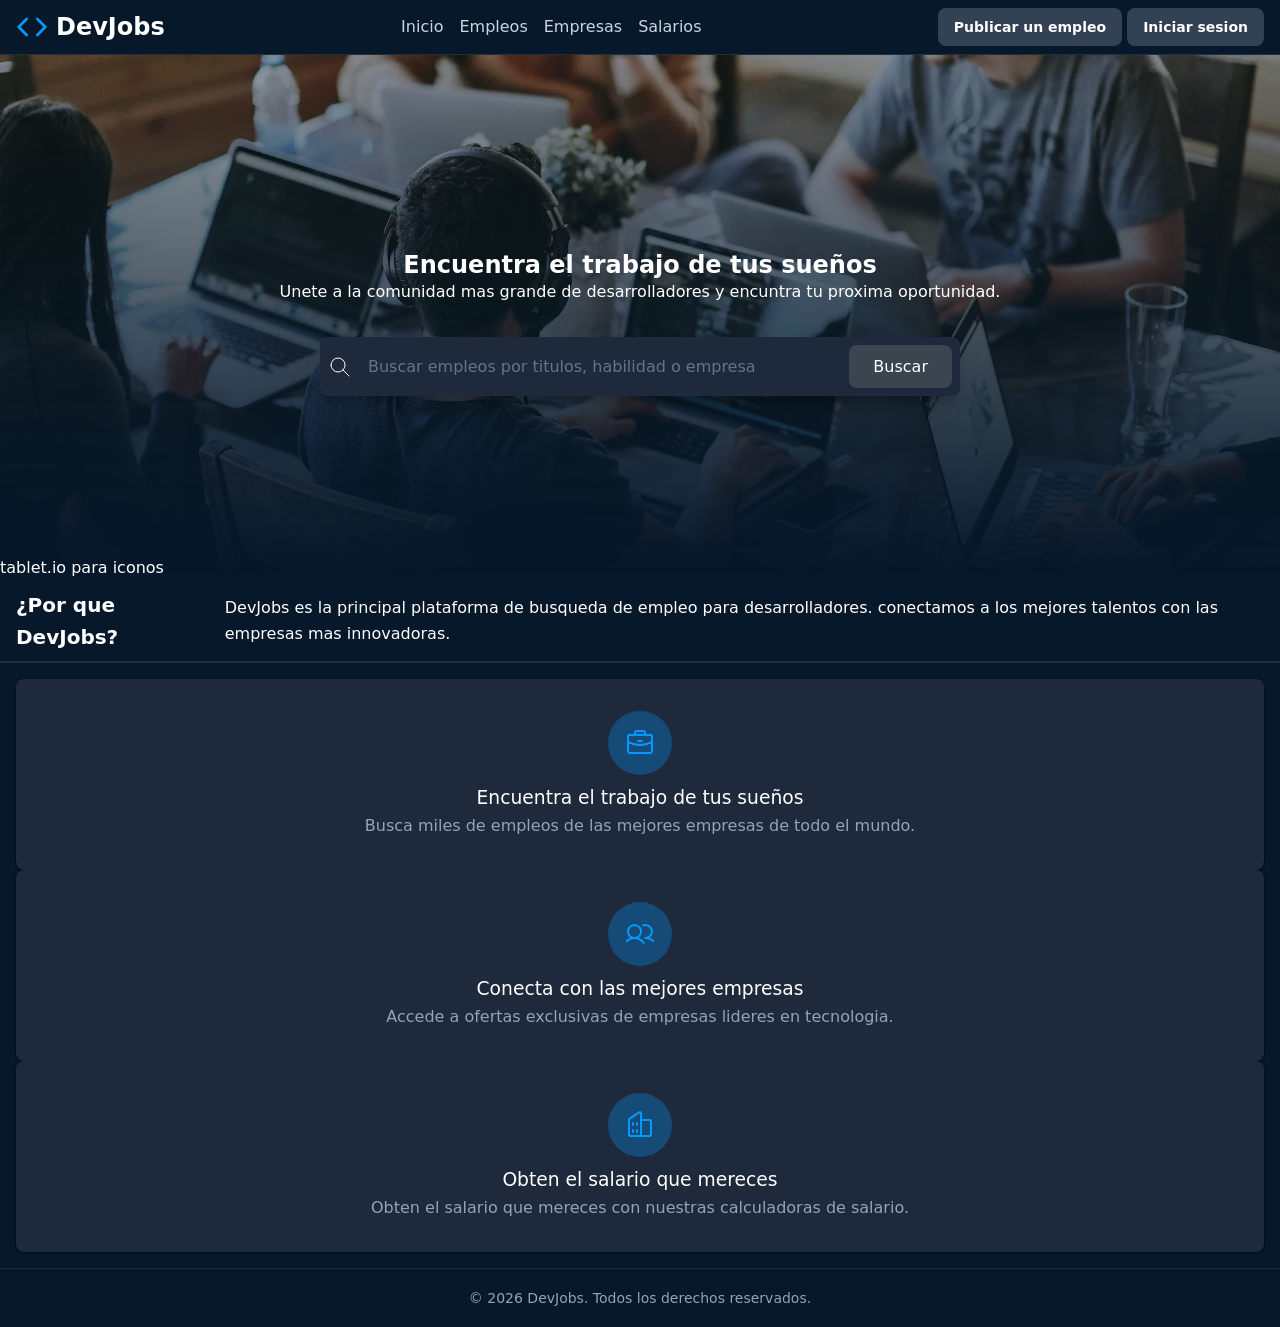
<file: 00-htmls y css/index.html>
<!doctype html>
<html lang="es">
  <head>
    <meta charset="UTF-8" />
    <meta name="viewport" content="width=device-width, initial-scale=1.0" />
    <title>DevJobs</title>
    <link rel="stylesheet" href="style.css" />
    <meta
      name="description"
      content="Ecuentra las mejores ofertas de trabajo para desarrolladores en DevJobs." />
  </head>

  <body>
    <header>
      <h1>
        <svg
          fill="none"
          stroke="currentColor"
          stroke-linecap="round"
          stroke-linejoin="round"
          stroke-width="2"
          viewBox="0 0 24 24"
          xmlns="http://www.w3.org/2000/svg">
          <polyline points="16 18 22 12 16 6"></polyline>
          <polyline points="8 6 2 12 8 18"></polyline>
        </svg>
        DevJobs
      </h1>
      <nav>
        <a href="">Inicio</a>
        <a href="./busqueda.html">Empleos</a>
        <a href="">Empresas</a>
        <a href="">Salarios</a>
      </nav>
      <div>
        <a href="">Publicar un empleo</a>
        <a href="">Iniciar sesion</a>
      </div>
    </header>

    <main>
      <section>
        <img src="./img/background.webp" alt="imagen de DevJobs" />
        <h1>Encuentra el trabajo de tus sueños</h1>
        <p>
          Unete a la comunidad mas grande de desarrolladores y encuntra tu
          proxima oportunidad.
        </p>
       
        <form role="search">
          <div>
          <svg
            xmlns="http://www.w3.org/2000/svg"
            width="24"
            height="24"
            viewBox="0 0 24 24"
            fill="none"
            stroke="currentColor"
            stroke-width="1"
            stroke-linecap="round"
            stroke-linejoin="round"
            class="icon icon-tabler icons-tabler-outline icon-tabler-search">
            <path stroke="none" d="M0 0h24v24H0z" fill="none" />
            <path d="M10 10m-7 0a7 7 0 1 0 14 0a7 7 0 1 0 -14 0" />
            <path d="M21 21l-6 -6" />
          </svg>
          <input
            type="text"
            placeholder="Buscar empleos por titulos, habilidad o empresa"
            required />
          <button type="submit">Buscar</button>
        </div>
        </form>
      </section>
      <p>tablet.io para iconos</p>

      <section>
        <header>
          <h2>¿Por que DevJobs?</h2>
          <p>
            DevJobs es la principal plataforma de busqueda de empleo para
            desarrolladores. conectamos a los mejores talentos con las empresas
            mas innovadoras.
          </p>
        </header>
        <footer>
          <article>
            <svg
              fill="currentColor"
              height="32"
              viewBox="0 0 256 256"
              width="32"
              xmlns="http://www.w3.org/2000/svg"
              aria-hidden="true">
              <path
                d="M216,56H176V48a24,24,0,0,0-24-24H104A24,24,0,0,0,80,48v8H40A16,16,0,0,0,24,72V200a16,16,0,0,0,16,16H216a16,16,0,0,0,16-16V72A16,16,0,0,0,216,56ZM96,48a8,8,0,0,1,8-8h48a8,8,0,0,1,8,8v8H96ZM216,72v41.61A184,184,0,0,1,128,136a184.07,184.07,0,0,1-88-22.38V72Zm0,128H40V131.64A200.19,200.19,0,0,0,128,152a200.25,200.25,0,0,0,88-20.37V200ZM104,112a8,8,0,0,1,8-8h32a8,8,0,0,1,0,16H112A8,8,0,0,1,104,112Z"></path>
            </svg>
            <h3>Encuentra el trabajo de tus sueños</h3>
            <p>
              Busca miles de empleos de las mejores empresas de todo el mundo.
            </p>
          </article>
          <article>
            <svg
              fill="currentColor"
              height="32"
              viewBox="0 0 256 256"
              width="32"
              xmlns="http://www.w3.org/2000/svg"
              aria-hidden="true">
              <path
                d="M117.25,157.92a60,60,0,1,0-66.5,0A95.83,95.83,0,0,0,3.53,195.63a8,8,0,1,0,13.4,8.74,80,80,0,0,1,134.14,0,8,8,0,0,0,13.4-8.74A95.83,95.83,0,0,0,117.25,157.92ZM40,108a44,44,0,1,1,44,44A44.05,44.05,0,0,1,40,108Zm210.14,98.7a8,8,0,0,1-11.07-2.33A79.83,79.83,0,0,0,172,168a8,8,0,0,1,0-16,44,44,0,1,0-16.34-84.87,8,8,0,1,1-5.94-14.85,60,60,0,0,1,55.53,105.64,95.83,95.83,0,0,1,47.22,37.71A8,8,0,0,1,250.14,206.7Z"></path>
            </svg>
            <h3>Conecta con las mejores empresas</h3>
            <p>
              Accede a ofertas exclusivas de empresas lideres en tecnologia.
            </p>
          </article>
          <article>
            <svg
              fill="currentColor"
              height="32"
              viewBox="0 0 256 256"
              width="32"
              xmlns="http://www.w3.org/2000/svg"
              aria-hidden="true">
              <path
                d="M240,208H224V96a16,16,0,0,0-16-16H144V32a16,16,0,0,0-24.88-13.32L39.12,72A16,16,0,0,0,32,85.34V208H16a8,8,0,0,0,0,16H240a8,8,0,0,0,0-16ZM208,96V208H144V96ZM48,85.34,128,32V208H48ZM112,112v16a8,8,0,0,1-16,0V112a8,8,0,1,1,16,0Zm-32,0v16a8,8,0,0,1-16,0V112a8,8,0,1,1,16,0Zm0,56v16a8,8,0,0,1-16,0V168a8,8,0,0,1,16,0Zm32,0v16a8,8,0,0,1-16,0V168a8,8,0,0,1,16,0Z"></path>
            </svg>
            <h3>Obten el salario que mereces</h3>
            <p>
              Obten el salario que mereces con nuestras calculadoras de salario.
            </p>
          </article>
        </footer>
      </section>
    </main>
    <footer>
      <small>&copy; 2026 DevJobs. Todos los derechos reservados.</small>
    </footer>
  </body>
</html>
</file>
<file: 00-htmls y css/style.css>
* {
  margin: 0;
  padding: 0;
  box-sizing: border-box;
}

:root {
  --primary: #3b4550;
  --primary-dark: #0a3d66;
  --primary-hover: #0d5ba8;
  --primary-light: #09f;
  --background: #06182a;
  --text-primary: #ffffff;
  --text-secondary: #cbd5e1;
  --text-muted: #94a3b8;
  --border: rgba(255, 255, 255, 0.1);
  --card-bg: #1e293b;
  --shadow: rgba(0, 0, 0, 0.3);
  --input-bg: #1e293b;
  --hsla-example: hsla(210, 100%, 56%, 1);
}

@font-face {
  font-family: "Inter Variable";
  font-style: normal;
  font-display: swap;
  font-weight: 100 900;
  src: url(https://cdn.jsdelivr.net/fontsource/fonts/inter:vf@latest/latin-wght-normal.woff2)
    format("woff2-variations");
  unicode-range:
    U+0000-00FF, U+0131, U+0152-0153, U+02BB-02BC, U+02C6, U+02DA, U+02DC,
    U+0304, U+0308, U+0329, U+2000-206F, U+20AC, U+2122, U+2191, U+2193, U+2212,
    U+2215, U+FEFF, U+FFFD;
}

body {
  font-family: system-ui;
  background-color: var(--background);
  color: var(--text-primary);
  min-height: 100vh; /*altura minima*/
  display: flex;
  flex-direction: column;
  line-height: 1.6;
}

/* Títulos principales */
h1 {
  font-size: 1.5rem;
  line-height: 1.2;
  text-wrap: balance;
  display: flex;
  align-items: center;
  gap: 0.5rem;

  svg {
    width: 2rem;
    height: 2rem;
    color: var(--primary-light);
  }
}

h1 + p {
  text-wrap: balance;
  margin-bottom: 2rem;
}

/* Header */
header {
  border-bottom: 1px solid var(--border);
  background: var(--background);
  padding: 0.5rem 1rem;
  display: flex;
  align-items: center;
  justify-content: space-between;
  gap: 2rem;

  h2 {
    font-size: 1.25rem;
    font-weight: 700;
    color: var(--text-primary);
  }
}

/* Navegación del header a otras páginas */
nav {
  align-items: center;
  gap: 1rem;
  display: flex;

  a {
    text-decoration: none;
    color: var(--text-secondary);
    transition: color 0.2s;
    font-weight: 500;

    &:hover,
    &:focus {
      color: var(--primary);
      outline: none;
    }
  }
}

/* Botones del Header */
header div a {
  padding: 0.5rem 1rem;
  border-radius: 0.5rem;
  background-color: #334155;
  color: var(--text-primary);
  display: inline-block;
  font-size: 0.875rem;
  font-weight: 700;
  text-decoration: none;
  /* TODO */
}

/* Hero */
main > section:nth-child(1) {
  height: 500px;
  text-align: center;
  display: flex;
  flex-direction: column;
  justify-content: center;
  align-items: center;

  h1 {
    padding-top: 36px;
  }

  & > img {
    position: absolute;
    width: 100%;
    height: 100%;
    object-fit: cover;
    z-index: -1;
    left: 0;
    right: 0;
    mask-image: linear-gradient(
      to bottom,
      rgba(16, 25, 34, 1) 5%,
      rgba(16, 25, 34, 0) 80%
    );
  }
}

/* Formulario de Búsqueda */
form {
  max-width: 42rem;
  width: 100%;
  margin: 0 auto;
  padding-inline: 1rem;
}

form > div {
  display: flex;
  align-items: center;
  background-color: var(--input-bg);
  border-radius: 0.5rem;
  box-shadow: 0 10px 15px -3px var(--shadow);
  padding: 0.5rem;
  gap: 0.5rem;
}

form span {
  padding-left: 0.75rem;
  color: var(--text-muted);
  display: flex;
  align-items: center;
  flex-shrink: 0;
}

form input[type="text"] {
  flex: 1;
  background: transparent;
  border: none;
  outline: none;
  color: var(--text-primary);
  padding: 0.75rem 0.5rem;
  font-size: 1rem;
  font-family: inherit;
}

form input[type="text"]::placeholder {
  color: #64748b;
}

button {
  padding: 0.75rem 1.5rem;
  border-radius: 0.5rem;
  background-color: var(--primary);
  color: white;
  font-weight: 400;
  border: none;
  cursor: pointer;
  transition: all 0.2s;
  font-family: inherit;
  font-size: 1rem;
  white-space: nowrap;

  &:hover, /* pseudo-clase que significa que el ratón está encima */
  &:focus {
    /* pseudo-clase que significa que el elemento tiene el foco */
    background-color: var(--primary-hover);
    outline: 2px solid white;
    outline-offset: 2px;
  }

  &:active {
    transform: scale(0.9);
  }

  &:disabled {
    opacity: 0.5;
    pointer-events: none;
  }
}

/* Features Section */
main > section:nth-child(2) {
  padding-inline: 1rem;
  background-color: var(--background);
  padding-top: 2rem;

  & > header {
    gap: 2px;
    flex-direction: column;

    h2 {
      margin-bottom: 0;
    }

    p {
      opacity: 0.75;
    }
  }

  & > div {
    max-width: 1280px;
    margin: 0 auto;
  }
}

main > section:nth-child(2) h2 {
  font-size: 1.875rem;
  font-weight: 700;
  color: var(--text-primary);
  margin-bottom: 1rem;
}

main > section:nth-child(2) > div > div:first-child > p {
  font-size: 1.125rem;
  color: var(--text-muted);
  max-width: 42rem;
  margin: 0 auto;
}

/* Grid de Features */
main > section:nth-child(2) footer {
  display: grid;
  grid-template-columns: repeat(auto-fit, minmax(280px, 1fr));
  gap: 16px;
}

/* Feature Cards */
/* article {
  background-color: var(--card-bg);
  padding: 2rem;
  margin-bottom: 16px;
  border-radius: 0.5rem;                   
  box-shadow: 0px 1px 3px 0 var(--shadow); 

  svg {
    color: var(--primary-light);          
    background: rgba(0, 153, 255, 0.3);  
    border-radius: 9999px;               
    width: 64px;                         
    height: 64px;                        
    padding: 16px;                       
  }

  h3 {
    font-weight: 500;
  }

  p {
    color: var(--text-muted);
  }
} */

/* Footer */
footer {
  background-color: var(--background);
  border-top: 1px solid var(--border);
  text-align: center;
  padding: 16px;

  small {
    color: var(--text-muted);
    font-size: 0.875rem;
  }
}

article{
  background-color: var(--card-bg);
  padding: 2rem;
  border-radius: 0.5rem;
  box-shadow: 0 1px 3px 0 rgba(0,0, 0, 0.5);
  svg{
    color: var(--primary-light);
    background: rgba(0,153,255,.3);
    width: 64px;
    height: 64px;
    border-radius: 100%;
    padding: 16px;
  }
  p{color: var(--text-muted);}
  h3{font-weight: 500;}
}
</file>
